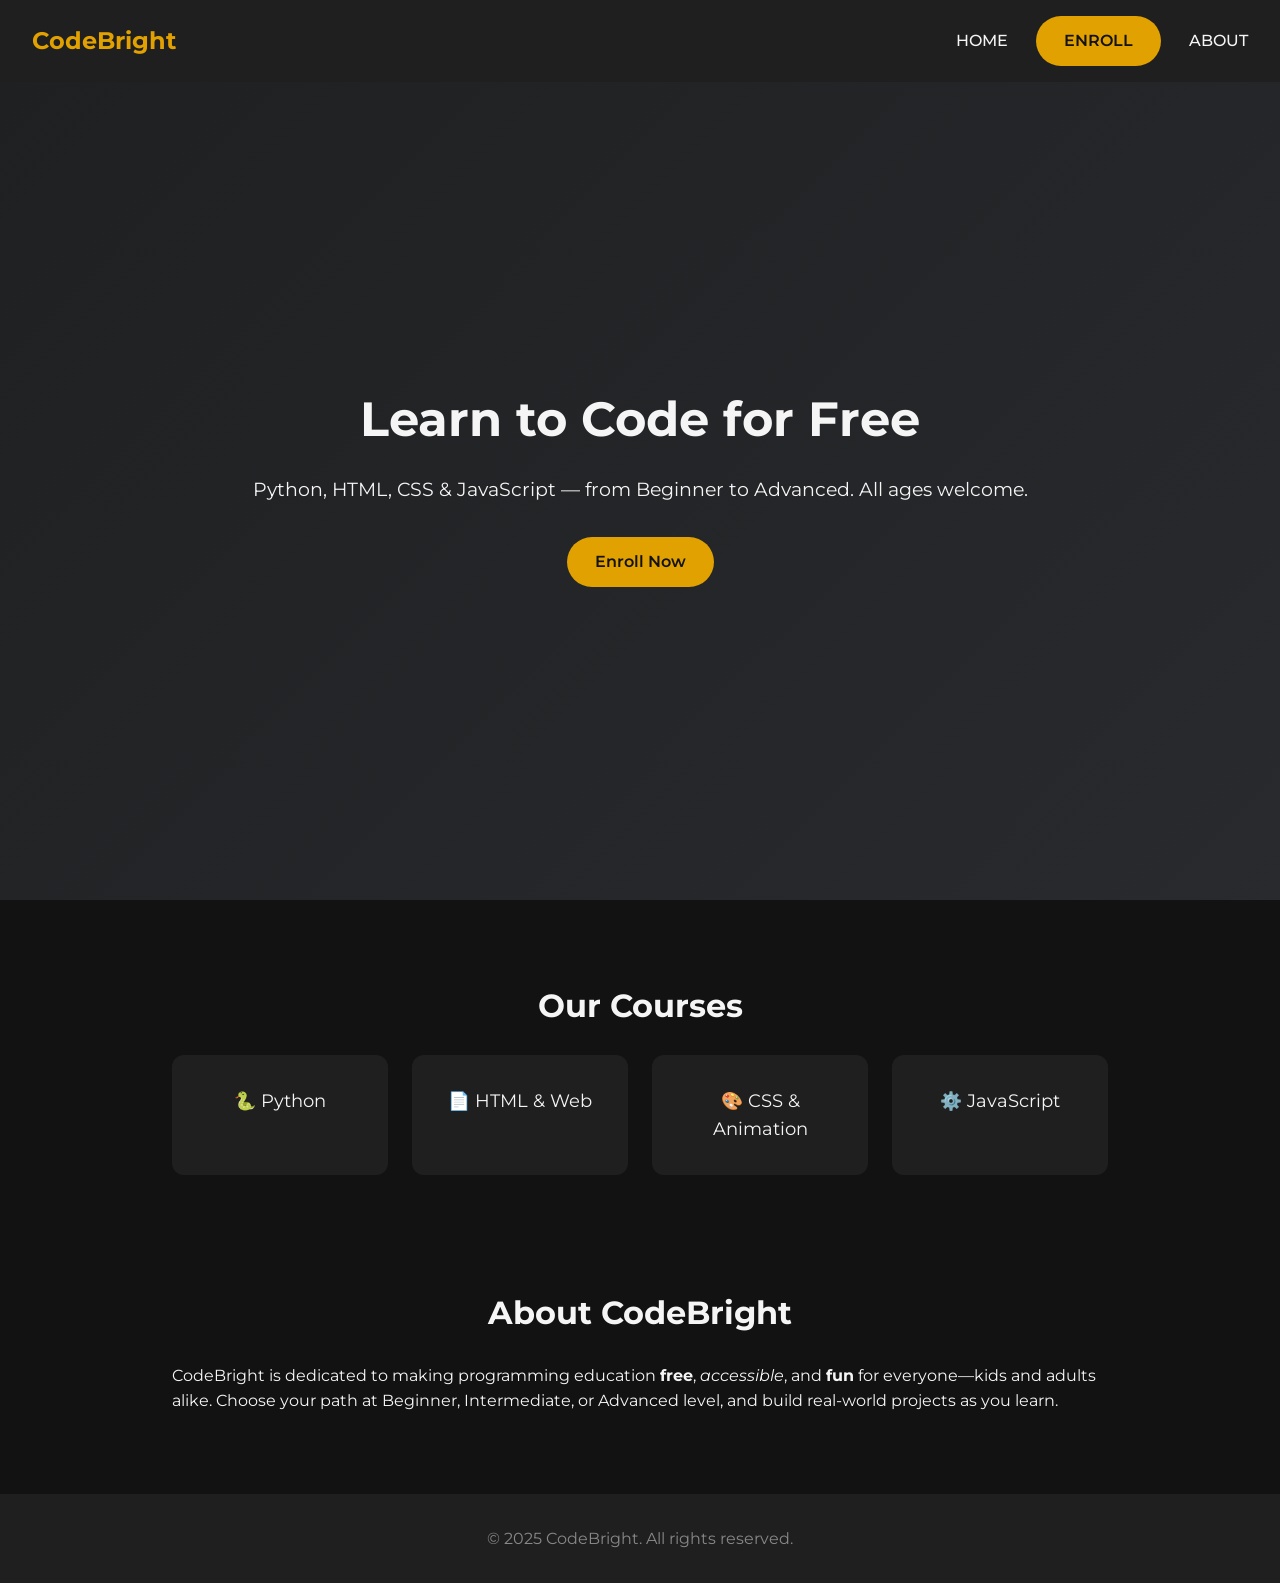
<file: index.html>
<!DOCTYPE html>
<html lang="en">
<head>
  <meta charset="UTF-8">
  <meta name="viewport" content="width=device-width, initial-scale=1">
  <title>CodeBright — Learn Coding for Free</title>
  <!-- Google Font -->
  <link href="https://fonts.googleapis.com/css2?family=Montserrat:wght@300;400;500;700&display=swap" rel="stylesheet">
  <link rel="stylesheet" href="style.css">
</head>
<body>
  <header class="navbar">
    <div class="logo">CodeBright</div>
    <nav>
      <a href="index.html">Home</a>
      <a href="enroll.html" class="btn-enroll">Enroll</a>
      <a href="#about">About</a>
    </nav>
  </header>

  <section class="hero">
    <h1>Learn to Code for Free</h1>
    <p>Python, HTML, CSS &amp; JavaScript — from Beginner to Advanced. All ages welcome.</p>
    <a href="payment.html" class="btn-enroll">Enroll Now</a>
  </section>

  <section id="courses" class="courses">
    <h2>Our Courses</h2>
    <div class="card-grid">
      <div class="card">🐍 Python</div>
      <div class="card">📄 HTML &amp; Web</div>
      <div class="card">🎨 CSS &amp; Animation</div>
      <div class="card">⚙️ JavaScript</div>
    </div>
  </section>

  <section id="about" class="about">
    <h2>About CodeBright</h2>
    <p>
      CodeBright is dedicated to making programming education <strong>free</strong>, <em>accessible</em>, and <strong>fun</strong> for everyone—kids and adults alike.  
      Choose your path at Beginner, Intermediate, or Advanced level, and build real-world projects as you learn.
    </p>
  </section>

  <footer>
    <p>&copy; 2025 CodeBright. All rights reserved.</p>
  </footer>
</body>
</html>
</file>
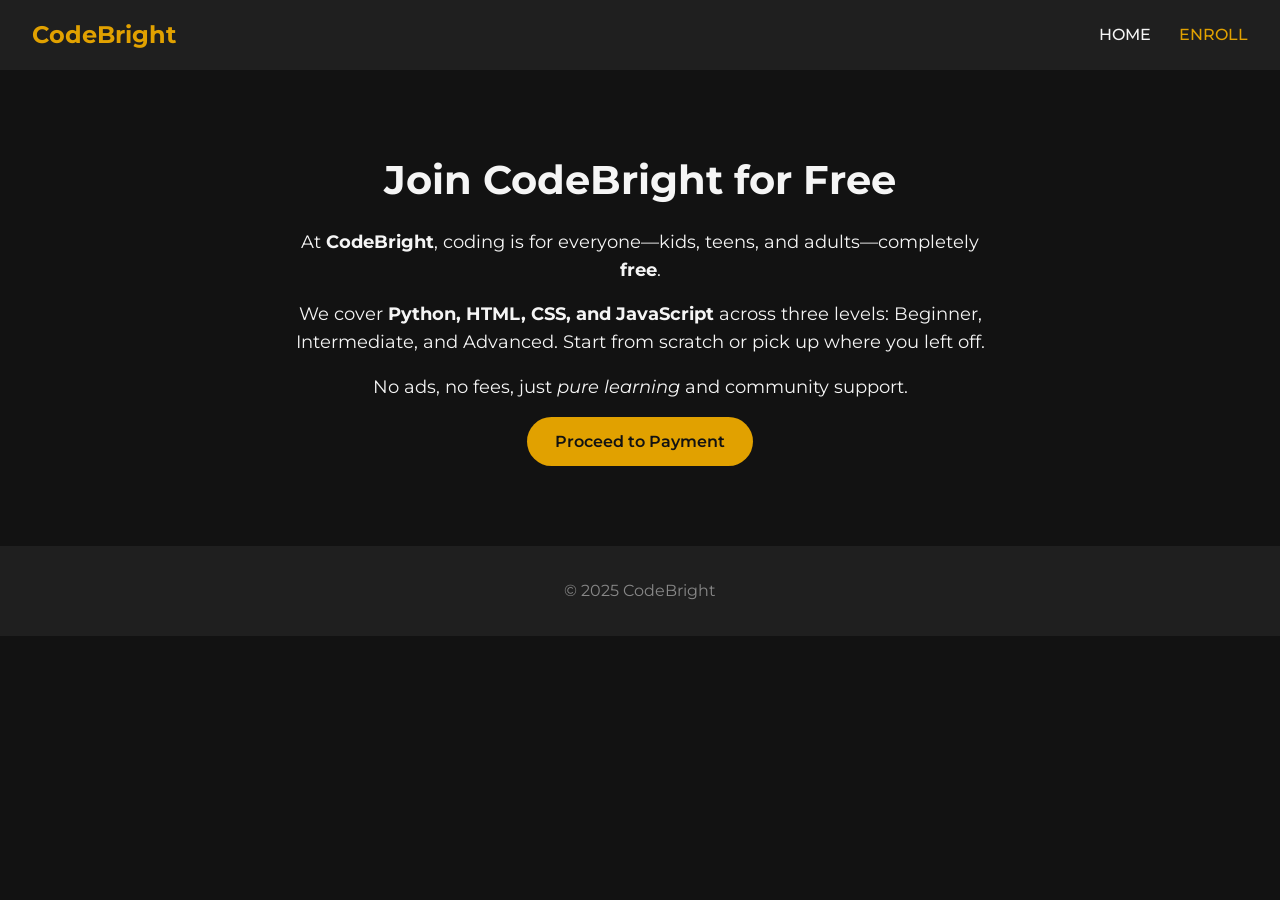
<file: enroll.html>
<!DOCTYPE html>
<html lang="en">
<head>
  <meta charset="UTF-8">
  <meta name="viewport" content="width=device-width, initial-scale=1">
  <title>Enroll | CodeBright</title>
  <link href="https://fonts.googleapis.com/css2?family=Montserrat:wght@300;400;500;700&display=swap" rel="stylesheet">
  <link rel="stylesheet" href="style.css">
</head>
<body>
  <header class="navbar">
    <div class="logo">CodeBright</div>
    <nav>
      <a href="index.html">Home</a>
      <a href="enroll.html" class="active">Enroll</a>
    </nav>
  </header>

  <section class="enroll-page fade-in">
    <h1>Join CodeBright for Free</h1>
    <div class="enroll-copy">
      <p>At <strong>CodeBright</strong>, coding is for everyone—kids, teens, and adults—completely <strong>free</strong>.</p>
      <p>We cover <strong>Python, HTML, CSS, and JavaScript</strong> across three levels: Beginner, Intermediate, and Advanced.  
         Start from scratch or pick up where you left off.</p>
      <p>No ads, no fees, just <em>pure learning</em> and community support.</p>
    </div>
    <a href="payment.html" class="btn-enroll">Proceed to Payment</a>
  </section>

  <footer>
    <p>&copy; 2025 CodeBright</p>
  </footer>
</body>
</html>
</file>
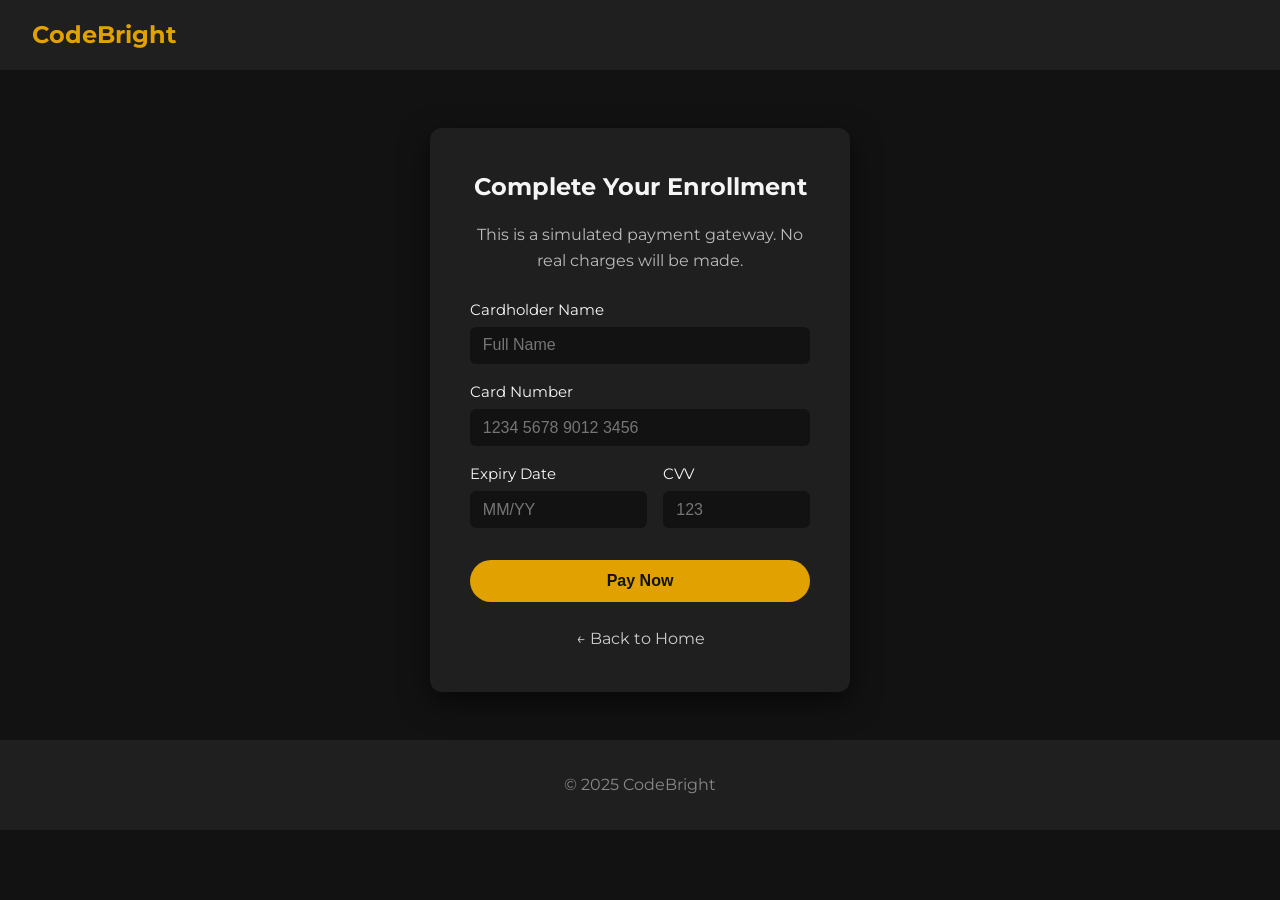
<file: payment.html>
<!DOCTYPE html>
<html lang="en">
<head>
  <meta charset="UTF-8">
  <meta name="viewport" content="width=device-width, initial-scale=1">
  <title>Payment | CodeBright</title>
  <link href="https://fonts.googleapis.com/css2?family=Montserrat:wght@300;400;500;700&display=swap" rel="stylesheet">
  <link rel="stylesheet" href="style.css">
  <script defer src="script.js"></script>
</head>
<body>
  <header class="navbar">
    <div class="logo">CodeBright</div>
  </header>

  <section class="payment-container fade-in">
    <h1>Complete Your Enrollment</h1>
    <p>This is a simulated payment gateway. No real charges will be made.</p>
    <form id="payment-form">
      <label>
        Cardholder Name
        <input type="text" name="cardname" placeholder="Full Name" required>
      </label>
      <label>
        Card Number
        <input type="tel" name="cardnumber" placeholder="1234 5678 9012 3456" required>
      </label>
      <div class="two-col">
        <label>
          Expiry Date
          <input type="text" name="expdate" placeholder="MM/YY" required>
        </label>
        <label>
          CVV
          <input type="password" name="cvv" placeholder="123" required>
        </label>
      </div>
      <button type="submit" class="btn-pay">Pay Now</button>
    </form>
    <a href="index.html" class="back-home">← Back to Home</a>
  </section>

  <footer>
    <p>&copy; 2025 CodeBright</p>
  </footer>
</body>
</html>
</file>
<file: style.css>
/* ——————————————————— Reset & Base ——————————————————— */
* {
    margin: 0;
    padding: 0;
    box-sizing: border-box;
  }
  /* prevent fixed navbar from covering content */
  body {
    padding-top: 68px;
    font-family: 'Montserrat', sans-serif;
    background-color: #121212;
    color: #f5f5f5;
    line-height: 1.6;
    overflow-x: hidden;
  }
  a { text-decoration: none; }
  
  /* ——————————————————— Variables ——————————————————— */
  :root {
    --bg-dk: #121212;
    --bg-md: #1f1f1f;
    --accent: #e1a100;
    --text: #f5f5f5;
    --fade-duration: 0.8s;
    --transition: 0.3s ease-in-out;
  }
  
  /* ——————————————————— Navbar ——————————————————— */
  .navbar {
    position: fixed;
    top: 0;
    width: 100%;
    background: var(--bg-md);
    padding: 1rem 2rem;
    display: flex;
    justify-content: space-between;
    align-items: center;
    z-index: 100;
  }
  .logo {
    font-size: 1.5rem;
    font-weight: 700;
    color: var(--accent);
  }
  nav a {
    margin-left: 1.5rem;
    color: var(--text);
    font-weight: 500;
    text-transform: uppercase;
    transition: color var(--transition);
  }
  nav a:hover,
  nav a.active {
    color: var(--accent);
  }
  
  /* ——————————————————— Hero ——————————————————— */
  .hero {
    height: calc(100vh - 68px);
    background: linear-gradient(135deg, #1f2022 0%, #282a2d 100%);
    display: flex;
    flex-direction: column;
    justify-content: center;
    align-items: center;
    text-align: center;
    padding: 0 2rem;
  }
  .hero h1 {
    font-size: 3rem;
    margin-bottom: 1rem;
    animation: fadeIn var(--fade-duration) ease forwards;
  }
  .hero p {
    font-size: 1.2rem;
    margin-bottom: 2rem;
    animation: fadeIn var(--fade-duration) ease 0.3s forwards;
  }
  
  /* ——————————————————— Enroll Button ——————————————————— */
  .btn-enroll {
    display: inline-block;
    background: var(--accent);
    color: var(--bg-dk);
    padding: 0.75rem 1.75rem;
    font-weight: 600;
    border-radius: 50px;
    transition: transform var(--transition), box-shadow var(--transition);
  }
  .btn-enroll:hover {
    transform: translateY(-3px);
    box-shadow: 0 8px 20px rgba(0, 0, 0, 0.4);
  }
  
  /* ——————————————————— Sections ——————————————————— */
  section {
    padding: 5rem 2rem 2rem;
  }
  .courses,
  .about {
    max-width: 1000px;
    margin: 0 auto;
  }
  h2 {
    font-size: 2rem;
    margin-bottom: 1.5rem;
    text-align: center;
  }
  
  /* ——————————————————— Courses Grid ——————————————————— */
  .card-grid {
    display: grid;
    grid-template-columns: repeat(auto-fit, minmax(180px, 1fr));
    gap: 1.5rem;
  }
  .card {
    background: var(--bg-md);
    padding: 2rem;
    border-radius: 12px;
    text-align: center;
    font-size: 1.1rem;
    transition: transform var(--transition), box-shadow var(--transition);
  }
  .card:hover {
    transform: translateY(-5px);
    box-shadow: 0 10px 30px rgba(0, 0, 0, 0.5);
  }
  
  /* ——————————————————— Enroll Page ——————————————————— */
  .enroll-page {
    text-align: center;
  }
  .enroll-page h1 {
    font-size: 2.5rem;
    margin-bottom: 1rem;
  }
  .enroll-copy p {
    max-width: 700px;
    margin: 1rem auto;
    font-size: 1.1rem;
  }
  
  /* ——————————————————— Payment Form ——————————————————— */
  .payment-container {
    max-width: 420px;
    margin: 60px auto 0;    /* ← added top margin for extra gap */
    background: var(--bg-md);
    padding: 2.5rem;
    border-radius: 12px;
    box-shadow: 0 10px 30px rgba(0, 0, 0, 0.6);
    text-align: center;
  }
  .payment-container h1 {
    margin-bottom: 1rem;
  }
  .payment-container p {
    margin-bottom: 1.5rem;
    color: #bbb;
  }
  .payment-container form {
    text-align: left;
  }
  .payment-container label {
    display: block;
    margin-bottom: 1rem;
    font-size: 0.95rem;
  }
  .payment-container input {
    width: 100%;
    padding: 0.6rem 0.8rem;
    margin-top: 0.3rem;
    border: none;
    border-radius: 6px;
    background: var(--bg-dk);
    color: var(--text);
    font-size: 1rem;
    transition: box-shadow var(--transition);
  }
  .payment-container input:focus {
    outline: none;
    box-shadow: 0 0 5px var(--accent);
  }
  .two-col {
    display: flex;
    gap: 1rem;
  }
  .btn-pay {
    width: 100%;
    padding: 0.75rem;
    margin-top: 1rem;
    border: none;
    border-radius: 50px;
    font-size: 1rem;
    font-weight: 600;
    background: var(--accent);
    color: var(--bg-dk);
    cursor: pointer;
    transition: transform var(--transition), box-shadow var(--transition);
  }
  .btn-pay:hover {
    transform: translateY(-2px);
    box-shadow: 0 6px 20px rgba(0, 0, 0, 0.4);
  }
  .back-home {
    display: inline-block;
    margin-top: 1.5rem;
    color: #ccc;
    transition: color var(--transition);
  }
  .back-home:hover {
    color: var(--accent);
  }
  
  /* ——————————————————— Footer ——————————————————— */
  footer {
    text-align: center;
    padding: 2rem;
    background: var(--bg-md);
    color: #888;
    margin-top: 3rem;
  }
  
  /* ——————————————————— Animations ——————————————————— */
  @keyframes fadeIn {
    from {
      opacity: 0;
      transform: translateY(20px);
    }
    to {
      opacity: 1;
      transform: translateY(0);
    }
  }
  .fade-in {
    opacity: 0;
    animation: fadeIn var(--fade-duration) ease forwards;
  }
</file>
